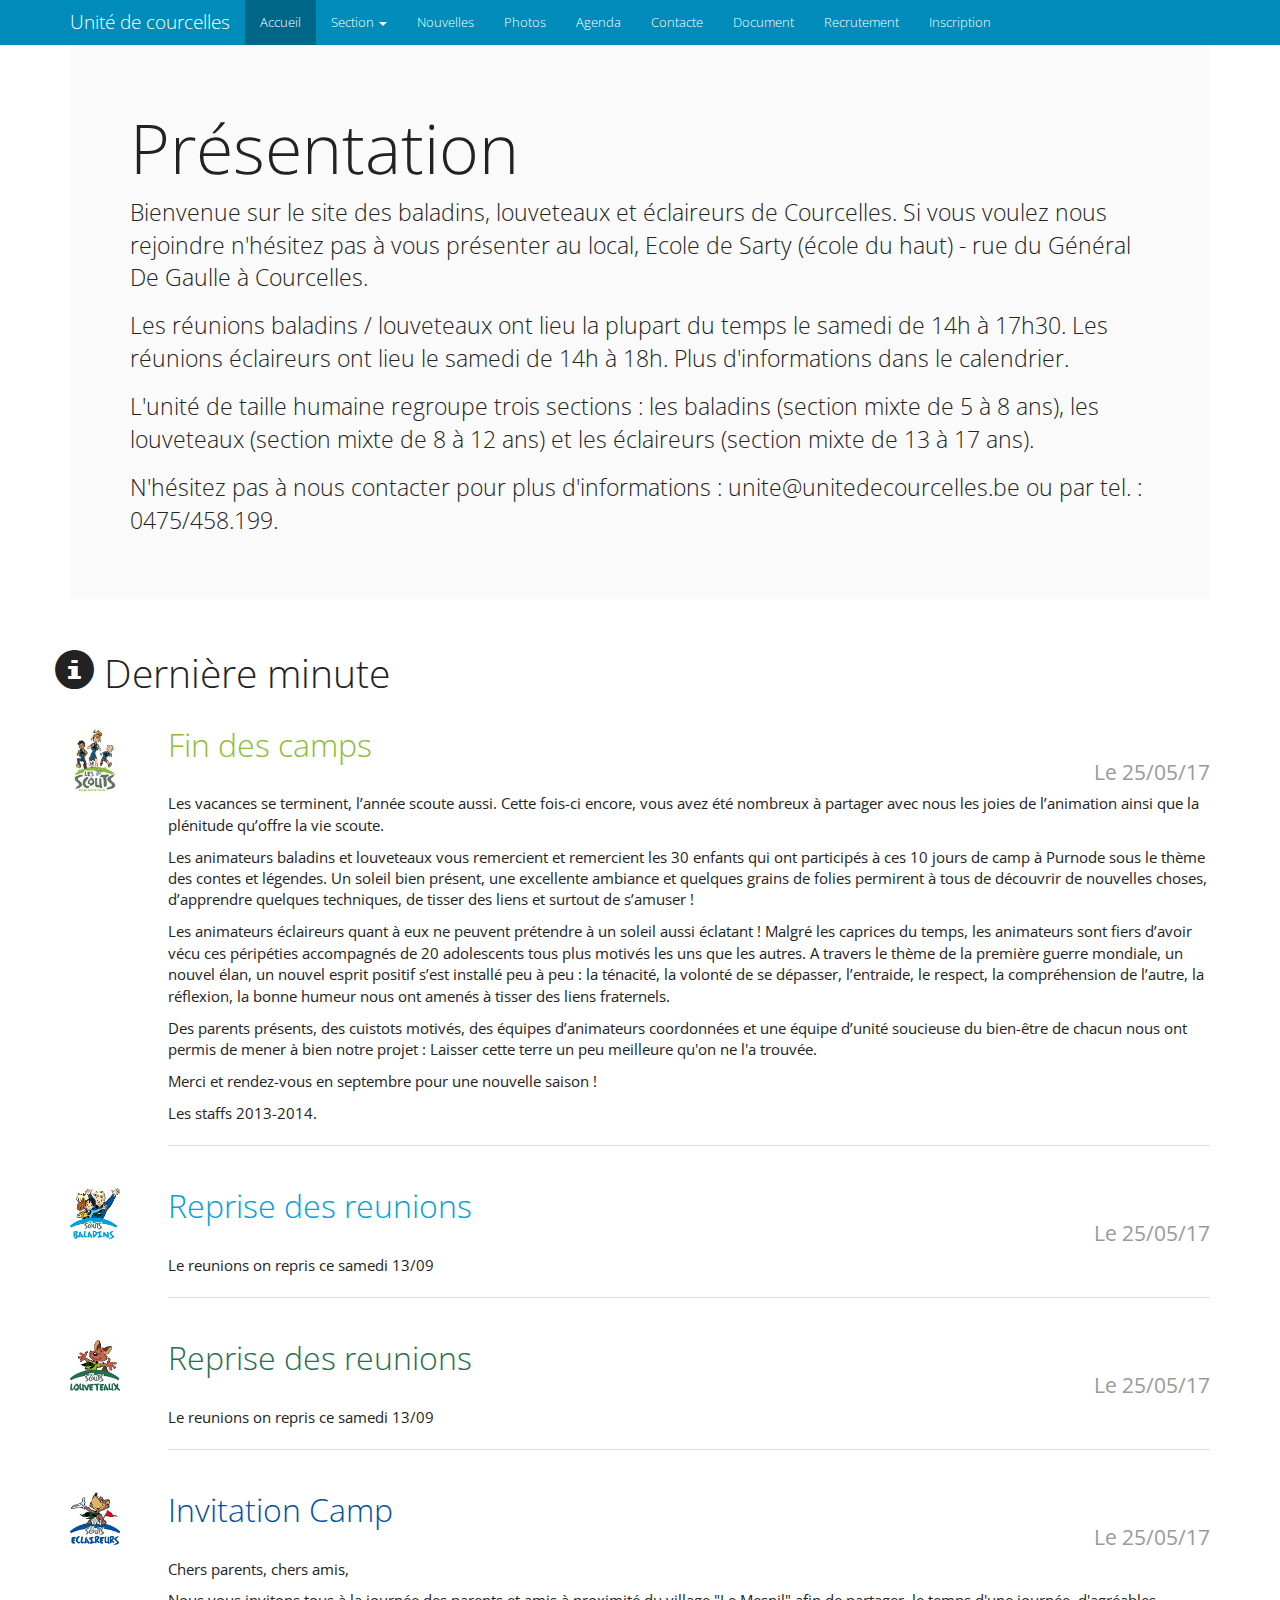
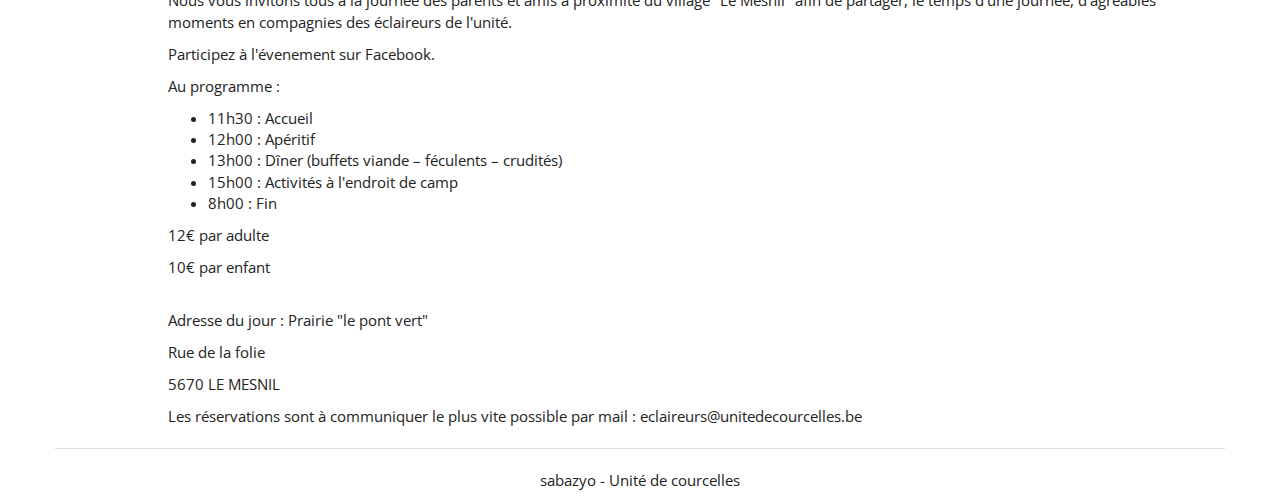
<file: index.html>
<!DOCTYPE html>
<html lang="en">
<head>
	<meta charset="utf-8">
	<title>Unité de courcelles :: accueil</title>
	<meta name="viewport" content="width=device-width, initial-scale=1">
	<link rel="stylesheet" href="https://sabazyo.github.io/assets/vendor/bootstrap/css/bootstrap.min.css" media="screen">
	<link rel="stylesheet" href="https://sabazyo.github.io/assets/scout/css/bootswatch.min.css">
	<link rel="stylesheet" href="https://sabazyo.github.io/assets/scout/css/styles.css">
	<!-- HTML5 shim and Respond.js IE8 support of HTML5 elements and media queries -->
	<!--[if lt IE 9]>
		<script src="https://sabazyo.github.io/asset/html5shiv/html5shiv.js"></script>
		<script src="https://sabazyo.github.io/asset/respond/respond.min.js"></script>
	<![endif]-->
</head>
<body>
	<header>
		<nav class="navbar navbar-inverse navbar-fixed-top">
			<div class="container">
				<div class="navbar-header">
					<a href="https://sabazyo.github.io/" class="navbar-brand">Unité de courcelles</a>
					<button class="navbar-toggle" type="button" data-toggle="collapse" data-target="#navbar-main">
						<span class="icon-bar"></span>
						<span class="icon-bar"></span>
						<span class="icon-bar"></span>
					</button>
				</div>
				<div class="navbar-collapse collapse" id="navbar-main">
					<ul class="nav navbar-nav">
						<li class="active">
							<a href="https://sabazyo.github.io/">Accueil</a>
						</li>
						<li class="dropdown">
							<a class="dropdown-toggle" data-toggle="dropdown" href="#" id="themes">Section <span class="caret"></span></a>
							<ul class="dropdown-menu" aria-labelledby="themes">
								<li><a href="https://sabazyo.github.io/baladin.html">Baladin</a></li>
							</ul>
						</li>
						<li>
							<a href="https://sabazyo.github.io/news.html">Nouvelles</a>
						</li>
						<li>
							<a href="https://sabazyo.github.io/photos.html">Photos</a>
						</li>
						<li>
							<a href="https://sabazyo.github.io/agenda.html">Agenda</a>
						</li>
						<li>
							<a href="https://sabazyo.github.io/contact.html">Contacte</a>
						</li>
						<li>
							<a href="https://sabazyo.github.io/document.html">Document</a>
						</li>
						<li>
							<a href="https://sabazyo.github.io/recrutement.html">Recrutement</a>
						</li>
						<li>
							<a href="https://sabazyo.github.io/inscription.html">Inscription</a>
						</li>
					</ul>
				</div>
			</div>
		</nav>
	</header>
	<section class="container page-header">
		<header>
			<div class="jumbotron">
				<h1 class="unite">Présentation</h1>
				<p>Bienvenue sur le site des baladins, louveteaux et éclaireurs de Courcelles. Si vous voulez nous rejoindre n'hésitez pas à vous présenter au local, Ecole de Sarty (école du haut) - rue du Général De Gaulle à Courcelles.</p>
				<p>Les réunions baladins / louveteaux ont lieu la plupart du temps le samedi de 14h à 17h30. Les réunions éclaireurs ont lieu le samedi de 14h à 18h. Plus d'informations dans le calendrier.</p>
				<p>L'unité de taille humaine regroupe trois sections : les baladins (section mixte de 5 à 8 ans), les louveteaux (section mixte de 8 à 12 ans) et les éclaireurs (section mixte de 13 à 17 ans).</p>
				<p>N'hésitez pas à nous contacter pour plus d'informations : unite@unitedecourcelles.be ou par tel. : 0475/458.199.</p>
			</div>
		</header>

		<div class="row">
			<h1><span class="glyphicon glyphicon-info-sign hidden-xs"></span> Dernière minute</h1>
			<article>
				<section>
				<div class="col-sm-1 hidden-xs">
					<h2><img src="https://sabazyo.github.io/assets/scout/img/logos/logo_scouts.jpg" alt="unité"/></h2>
				</div>
				<div class="col-xs-12 col-sm-11">
					<h2><a class="unite" href="https://sabazyo.github.io/new-unite-fin-de-camps.html">Fin des camps</a> <p class="small text-right">Le 25/05/17</p></h2>
					<p>Les vacances se terminent, l’année scoute aussi. Cette fois-ci encore, vous avez été nombreux à partager avec nous les joies de l’animation ainsi que la plénitude qu’offre la vie scoute.
					<p>Les animateurs baladins et louveteaux vous remercient et remercient les 30 enfants qui ont participés à ces 10 jours de camp à Purnode sous le thème des contes et légendes. Un soleil bien présent, une excellente ambiance et quelques grains de folies permirent à tous de découvrir de nouvelles choses, d’apprendre quelques techniques, de tisser des liens et surtout de s’amuser !</p>
					<p>Les animateurs éclaireurs quant à eux ne peuvent prétendre à un soleil aussi éclatant ! Malgré les caprices du temps, les animateurs sont fiers d’avoir vécu ces péripéties accompagnés de 20 adolescents tous plus motivés les uns que les autres. A travers le thème de la première guerre mondiale, un nouvel élan, un nouvel esprit positif s’est installé peu à peu : la ténacité, la volonté de se dépasser, l’entraide, le respect, la compréhension de l’autre, la réflexion, la bonne humeur nous ont amenés à tisser des liens fraternels.</p>
					<p>Des parents présents, des cuistots motivés, des équipes d’animateurs coordonnées et une équipe d’unité soucieuse du bien-être de chacun nous ont permis de mener à bien notre projet : Laisser cette terre un peu meilleure qu'on ne l'a trouvée.</p>
					<p>Merci et rendez-vous en septembre pour une nouvelle saison !</p>
					<p>Les staffs 2013-2014.</p>
					<hr/>
				</div>
			</article>

			<article>
				<div class="col-sm-1 hidden-xs">
					<h2><img src="https://sabazyo.github.io/assets/scout/img/logos/logo_baladins.jpg" alt="baladins"/></h2>
				</div>
				<div class="col-xs-12 col-sm-11">
					<h2><a class="baladin" href="#">Reprise des reunions</a> <p class="small text-right">Le 25/05/17</p></h2>
					<p>Le reunions on repris ce samedi 13/09</p>
					<hr/>
				</div>
			</article>

			<article>
				<div class="col-sm-1 hidden-xs">
					<h2><img src="https://sabazyo.github.io/assets/scout/img/logos/logo_louveteaux.jpg" alt="louveteaux"/></h2>
				</div>
				<div class="col-sm-11 col-xs-12">
					<h2><a class="louveteau" href="#">Reprise des reunions</a> <p class="small text-right">Le 25/05/17</p></h2>
					<p>Le reunions on repris ce samedi 13/09</p>
					<hr/>
				</div>
			</article>

			<article>
				<div class="col-sm-1 hidden-xs">
					<h2><img src="https://sabazyo.github.io/assets/scout/img/logos/logo_eclaireurs.jpg" alt="eclaireurs"/></h2>
				</div>
				<div class="col-sm-11 col-xs-12">
					<h2><a class="eclaireur" href="#">Invitation Camp</a> <p class="small text-right">Le 25/05/17</p></h2>
					<p>Chers parents, chers amis,

					<p>Nous vous invitons tous à la journée des parents et amis à proximité du village "Le Mesnil" afin de partager, le temps d'une journée, d'agréables moments en compagnies des éclaireurs de l'unité.
					<p>Participez à l'évenement sur Facebook.
					<br/>
					<p>Au programme :
					<ul>
						<li>11h30 : Accueil</li>
						<li>12h00 : Apéritif</li>
						<li>13h00 : Dîner (buffets viande – féculents – crudités)</li>
						<li>15h00 : Activités à l'endroit de camp</li>
						<li>8h00 : Fin</li>
					</ul>
					<p>12€ par adulte</p>
					<p>10€ par enfant</p>
					<br/>
					<p>Adresse du jour : Prairie "le pont vert"</p>
					<p>Rue de la folie  </p>
					<p>5670 LE MESNIL</p>

					<p>Les réservations sont à communiquer le plus vite possible par mail : eclaireurs@unitedecourcelles.be</p>
				</div>
			</article>
		</div>
	</section>
	<footer>
				<p class="text-center">sabazyo - Unité de courcelles</p>
	</footer>
	<script src="https://sabazyo.github.io/assets/vendor/jquery/jquery-2.1.0.min.js"></script>
	<script src="https://sabazyo.github.io/assets/vendor/bootstrap/js/bootstrap.min.js"></script>
	<script src="https://sabazyo.github.io/assets/scout/js/bootswatch.js"></script>
</body>
</html>
</file>
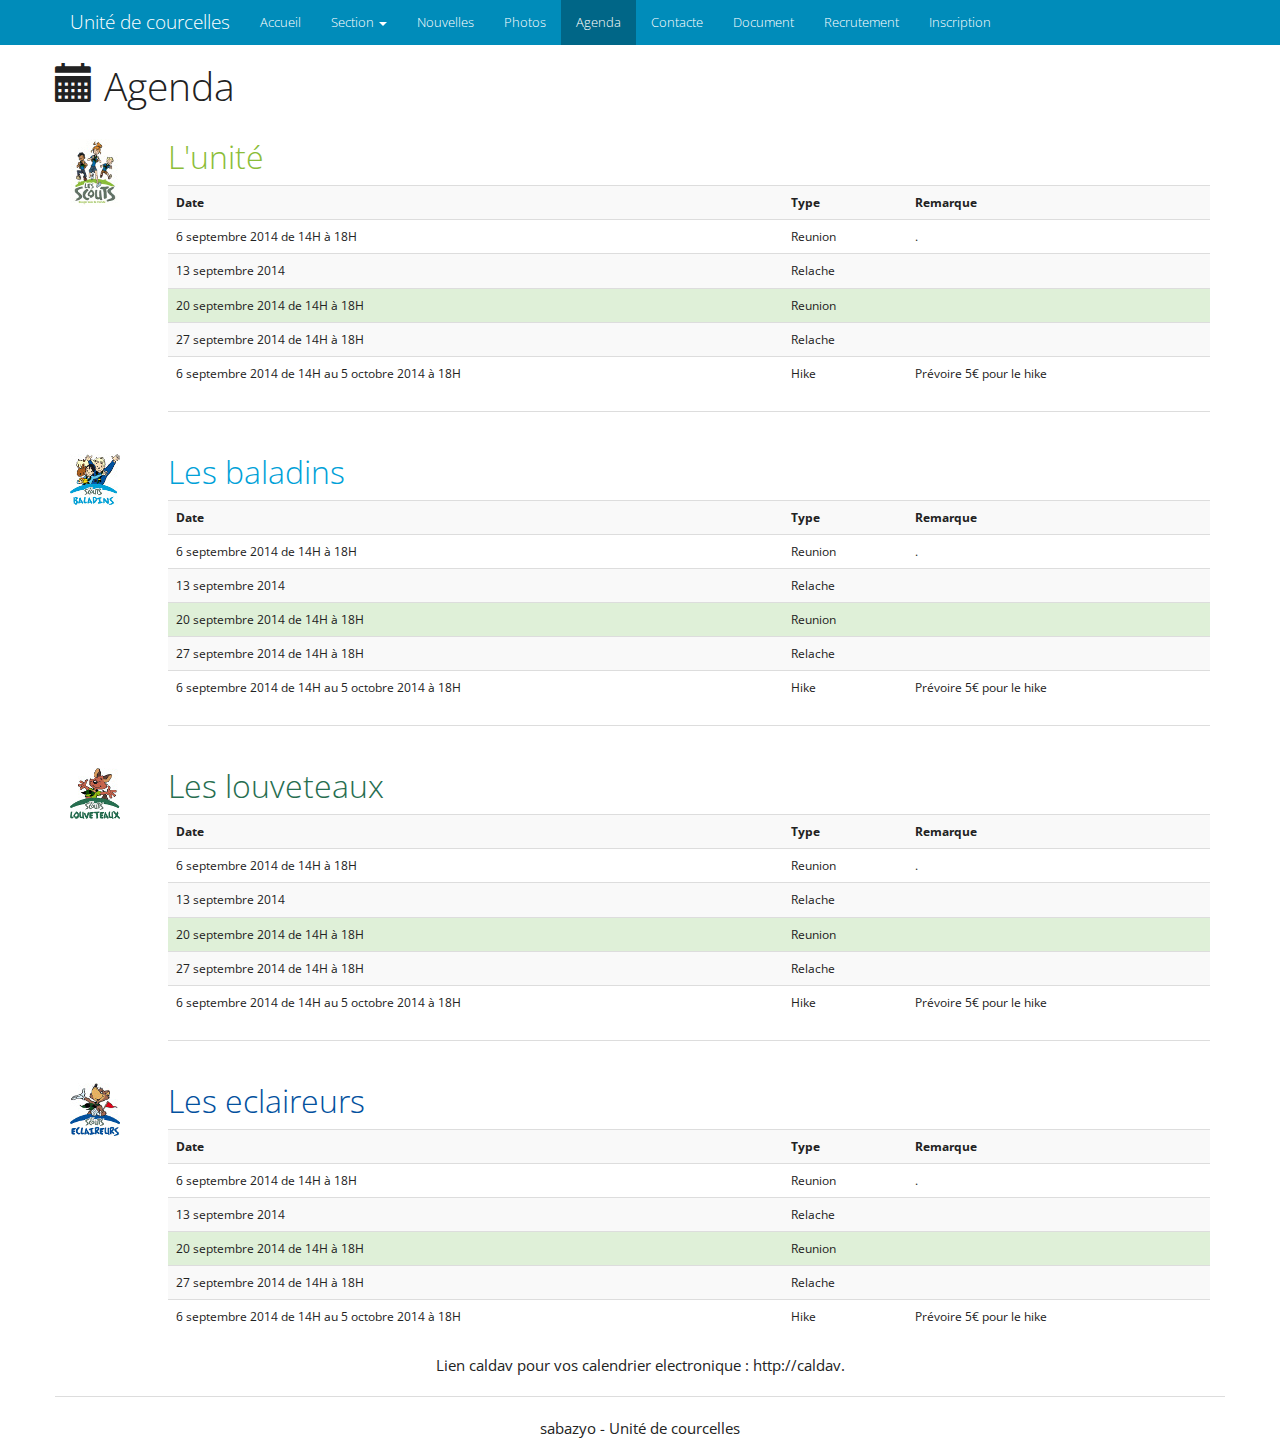
<file: agenda.html>
<!DOCTYPE html>
<html lang="en">
<head>
	<meta charset="utf-8">
	<title>Unité de courcelles :: Agenda</title>
	<meta name="viewport" content="width=device-width, initial-scale=1">
	<link rel="stylesheet" href="https://sabazyo.github.io/assets/vendor/bootstrap/css/bootstrap.min.css" media="screen">
	<link rel="stylesheet" href="https://sabazyo.github.io/assets/scout/css/bootswatch.min.css">
	<link rel="stylesheet" href="https://sabazyo.github.io/assets/scout/css/styles.css">
	<!-- HTML5 shim and Respond.js IE8 support of HTML5 elements and media queries -->
	<!--[if lt IE 9]>
		<script src="https://sabazyo.github.io/asset/html5shiv/html5shiv.js"></script>
		<script src="https://sabazyo.github.io/asset/respond/respond.min.js"></script>
	<![endif]-->
</head>
<body>
	<header>
		<nav class="navbar navbar-inverse navbar-fixed-top">
			<div class="container">
				<div class="navbar-header">
					<a href="https://sabazyo.github.io/" class="navbar-brand">Unité de courcelles</a>
					<button class="navbar-toggle" type="button" data-toggle="collapse" data-target="#navbar-main">
						<span class="icon-bar"></span>
						<span class="icon-bar"></span>
						<span class="icon-bar"></span>
					</button>
				</div>
				<div class="navbar-collapse collapse" id="navbar-main">
					<ul class="nav navbar-nav">
						<li>
							<a href="https://sabazyo.github.io/">Accueil</a>
						</li>
						<li class="dropdown">
							<a class="dropdown-toggle" data-toggle="dropdown" href="#" id="themes">Section <span class="caret"></span></a>
							<ul class="dropdown-menu" aria-labelledby="themes">
								<li><a href="https://sabazyo.github.io/baladin.html">Baladin</a></li>
							</ul>
						</li>
						<li>
							<a href="https://sabazyo.github.io/news.html">Nouvelles</a>
						</li>
						<li>
							<a href="https://sabazyo.github.io/photos.html">Photos</a>
						</li>
						<li class="active">
							<a href="https://sabazyo.github.io/agenda.html">Agenda</a>
						</li>
						<li>
							<a href="https://sabazyo.github.io/contact.html">Contacte</a>
						</li>
						<li>
							<a href="https://sabazyo.github.io/document.html">Document</a>
						</li>
						<li>
							<a href="https://sabazyo.github.io/recrutement.html">Recrutement</a>
						</li>
						<li>
							<a href="https://sabazyo.github.io/inscription.html">Inscription</a>
						</li>
					</ul>
				</div>
			</div>
		</nav>
	</header>
	<section class="container page-header">
		<div class="row">
			<h1><span class="glyphicon glyphicon-calendar hidden-xs"></span> Agenda</h1>
			<section>
				<div class="col-sm-1 hidden-xs">
					<h2><img src="https://sabazyo.github.io/assets/scout/img/logos/logo_scouts.jpg" alt="unité"/></h2>
				</div>
				<div class="col-xs-12 col-sm-11">
					<h2><a class="unite" href="https://sabazyo.github.io/new-unite-fin-de-camps.html">L'unité</a></h2>
					<table class="table table-striped">
						<tr>
							<th>Date</th>
							<th>Type</th>
							<th>Remarque</th>
						</tr>
						<tr>
							<td class="hidden-sm hidden-md hidden-lg">06/09/14 14H - 18H</td>
							<td class="hidden-xs">6 septembre 2014 de 14H à 18H</td>
							<td>Reunion</td>
							<td>.</td>
						</tr>
						<tr>
							<td class="hidden-sm hidden-md hidden-lg">13/09/14</td>
							<td class="hidden-xs">13 septembre 2014</td>
							<td>Relache</td>
							<td></td>
						</tr>
						<tr class="success">
							<td class="hidden-sm hidden-md hidden-lg">20/09/14 14H - 18H</td>
							<td class="hidden-xs">20 septembre 2014 de 14H à 18H</td>
							<td>Reunion</td>
							<td></td>
						</tr>
						<tr>
							<td class="hidden-sm hidden-md hidden-lg">27/09/14</td>
							<td class="hidden-xs">27 septembre 2014 de 14H à 18H</td>
							<td>Relache</td>
							<td></td>
						</tr>
						<tr>
							<td class="hidden-sm hidden-md hidden-lg">04/10/14 14H - 05/10/14 18H</td>
							<td class="hidden-xs">6 septembre 2014 de 14H au 5 octobre 2014 à 18H</td>
							<td>Hike</td>
							<td>Prévoire 5€ pour le hike</td>
						</tr>
					</table>
					<hr/>
				</div>
			</section>

			<section>
				<div class="col-sm-1 hidden-xs">
					<h2><img src="https://sabazyo.github.io/assets/scout/img/logos/logo_baladins.jpg" alt="baladins"/></h2>
				</div>
				<div class="col-xs-12 col-sm-11">
					<h2><a class="baladin" href="#">Les baladins</a></h2>
					<table class="table table-striped">
						<tr>
							<th>Date</th>
							<th>Type</th>
							<th>Remarque</th>
						</tr>
						<tr>
							<td class="hidden-sm hidden-md hidden-lg">06/09/14 14H - 18H</td>
							<td class="hidden-xs">6 septembre 2014 de 14H à 18H</td>
							<td>Reunion</td>
							<td>.</td>
						</tr>
						<tr>
							<td class="hidden-sm hidden-md hidden-lg">13/09/14</td>
							<td class="hidden-xs">13 septembre 2014</td>
							<td>Relache</td>
							<td></td>
						</tr>
						<tr class="success">
							<td class="hidden-sm hidden-md hidden-lg">20/09/14 14H - 18H</td>
							<td class="hidden-xs">20 septembre 2014 de 14H à 18H</td>
							<td>Reunion</td>
							<td></td>
						</tr>
						<tr>
							<td class="hidden-sm hidden-md hidden-lg">27/09/14</td>
							<td class="hidden-xs">27 septembre 2014 de 14H à 18H</td>
							<td>Relache</td>
							<td></td>
						</tr>
						<tr>
							<td class="hidden-sm hidden-md hidden-lg">04/10/14 14H - 05/10/14 18H</td>
							<td class="hidden-xs">6 septembre 2014 de 14H au 5 octobre 2014 à 18H</td>
							<td>Hike</td>
							<td>Prévoire 5€ pour le hike</td>
						</tr>
					</table>
					<hr/>
				</div>
			</section>

			<section>
				<div class="col-sm-1 hidden-xs">
					<h2><img src="https://sabazyo.github.io/assets/scout/img/logos/logo_louveteaux.jpg" alt="louveteaux"/></h2>
				</div>
				<div class="col-sm-11 col-xs-12">
					<h2><a class="louveteau" href="#">Les louveteaux</a></h2>
					<table class="table table-striped">
						<tr>
							<th>Date</th>
							<th>Type</th>
							<th>Remarque</th>
						</tr>
						<tr>
							<td class="hidden-sm hidden-md hidden-lg">06/09/14 14H - 18H</td>
							<td class="hidden-xs">6 septembre 2014 de 14H à 18H</td>
							<td>Reunion</td>
							<td>.</td>
						</tr>
						<tr>
							<td class="hidden-sm hidden-md hidden-lg">13/09/14</td>
							<td class="hidden-xs">13 septembre 2014</td>
							<td>Relache</td>
							<td></td>
						</tr>
						<tr class="success">
							<td class="hidden-sm hidden-md hidden-lg">20/09/14 14H - 18H</td>
							<td class="hidden-xs">20 septembre 2014 de 14H à 18H</td>
							<td>Reunion</td>
							<td></td>
						</tr>
						<tr>
							<td class="hidden-sm hidden-md hidden-lg">27/09/14</td>
							<td class="hidden-xs">27 septembre 2014 de 14H à 18H</td>
							<td>Relache</td>
							<td></td>
						</tr>
						<tr>
							<td class="hidden-sm hidden-md hidden-lg">04/10/14 14H - 05/10/14 18H</td>
							<td class="hidden-xs">6 septembre 2014 de 14H au 5 octobre 2014 à 18H</td>
							<td>Hike</td>
							<td>Prévoire 5€ pour le hike</td>
						</tr>
					</table>
					<hr/>
				</div>
			</section>

			<section>
				<div class="col-sm-1 hidden-xs">
					<h2><img src="https://sabazyo.github.io/assets/scout/img/logos/logo_eclaireurs.jpg" alt="eclaireurs"/></h2>
				</div>
				<div class="col-sm-11 col-xs-12">
					<h2><a class="eclaireur" href="#">Les eclaireurs</a></h2>
					<table class="table table-striped">
						<tr>
							<th>Date</th>
							<th>Type</th>
							<th>Remarque</th>
						</tr>
						<tr>
							<td class="hidden-sm hidden-md hidden-lg">06/09/14 14H - 18H</td>
							<td class="hidden-xs">6 septembre 2014 de 14H à 18H</td>
							<td>Reunion</td>
							<td>.</td>
						</tr>
						<tr>
							<td class="hidden-sm hidden-md hidden-lg">13/09/14</td>
							<td class="hidden-xs">13 septembre 2014</td>
							<td>Relache</td>
							<td></td>
						</tr>
						<tr class="success">
							<td class="hidden-sm hidden-md hidden-lg">20/09/14 14H - 18H</td>
							<td class="hidden-xs">20 septembre 2014 de 14H à 18H</td>
							<td>Reunion</td>
							<td></td>
						</tr>
						<tr>
							<td class="hidden-sm hidden-md hidden-lg">27/09/14</td>
							<td class="hidden-xs">27 septembre 2014 de 14H à 18H</td>
							<td>Relache</td>
							<td></td>
						</tr>
						<tr>
							<td class="hidden-sm hidden-md hidden-lg">04/10/14 14H - 05/10/14 18H</td>
							<td class="hidden-xs">6 septembre 2014 de 14H au 5 octobre 2014 à 18H</td>
							<td>Hike</td>
							<td>Prévoire 5€ pour le hike</td>
						</tr>
					</table>
				</div>
				<p class="text-center">Lien caldav pour vos calendrier electronique : http://caldav.<p>
			</section>
		</div>
	</section>
	<footer>
		<p class="text-center">sabazyo - Unité de courcelles</p>
	</footer>
	<script src="https://sabazyo.github.io/assets/vendor/jquery/jquery-2.1.0.min.js"></script>
	<script src="https://sabazyo.github.io/assets/vendor/bootstrap/js/bootstrap.min.js"></script>
	<script src="https://sabazyo.github.io/assets/scout/js/bootswatch.js"></script>
</body>
</html>
</file>
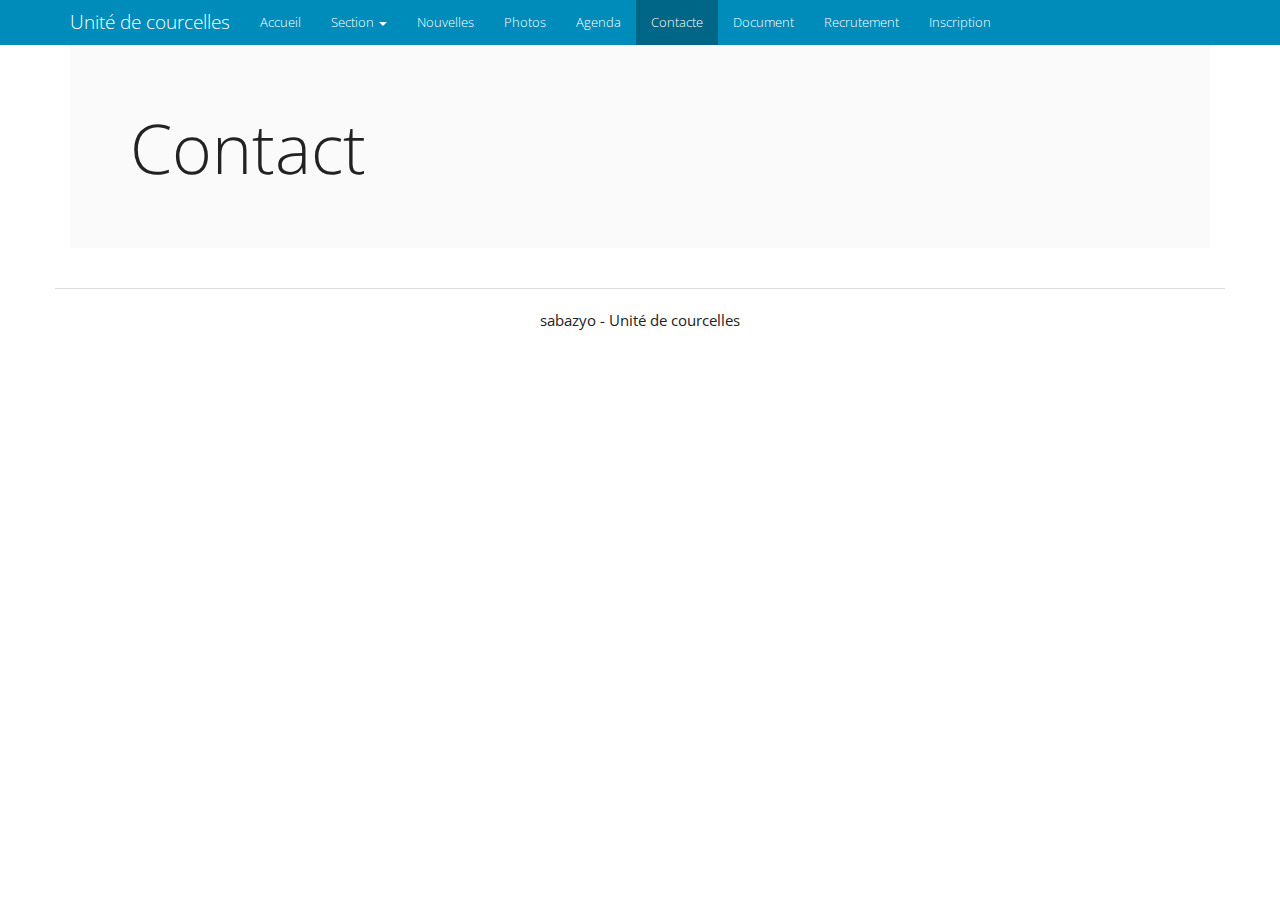
<file: contact.html>
<!DOCTYPE html>
<html lang="en">
<head>
	<meta charset="utf-8">
	<title>Unité de courcelles :: Contact</title>
	<meta name="viewport" content="width=device-width, initial-scale=1">
	<link rel="stylesheet" href="https://sabazyo.github.io/assets/vendor/bootstrap/css/bootstrap.min.css" media="screen">
	<link rel="stylesheet" href="https://sabazyo.github.io/assets/scout/css/bootswatch.min.css">
	<link rel="stylesheet" href="https://sabazyo.github.io/assets/scout/css/styles.css">
	<!-- HTML5 shim and Respond.js IE8 support of HTML5 elements and media queries -->
	<!--[if lt IE 9]>
		<script src="https://sabazyo.github.io/asset/html5shiv/html5shiv.js"></script>
		<script src="https://sabazyo.github.io/asset/respond/respond.min.js"></script>
	<![endif]-->
</head>
<body>
	<header>
		<nav class="navbar navbar-inverse navbar-fixed-top">
			<div class="container">
				<div class="navbar-header">
					<a href="https://sabazyo.github.io/" class="navbar-brand">Unité de courcelles</a>
					<button class="navbar-toggle" type="button" data-toggle="collapse" data-target="#navbar-main">
						<span class="icon-bar"></span>
						<span class="icon-bar"></span>
						<span class="icon-bar"></span>
					</button>
				</div>
				<div class="navbar-collapse collapse" id="navbar-main">
					<ul class="nav navbar-nav">
						<li>
							<a href="https://sabazyo.github.io/">Accueil</a>
						</li>
						<li class="dropdown">
							<a class="dropdown-toggle" data-toggle="dropdown" href="#" id="themes">Section <span class="caret"></span></a>
							<ul class="dropdown-menu" aria-labelledby="themes">
								<li><a href="https://sabazyo.github.io/baladin.html">Baladin</a></li>
							</ul>
						</li>
						<li>
							<a href="https://sabazyo.github.io/news.html">Nouvelles</a>
						</li>
						<li>
							<a href="https://sabazyo.github.io/photos.html">Photos</a>
						</li>
						<li>
							<a href="https://sabazyo.github.io/agenda.html">Agenda</a>
						</li>
						<li class="active">
							<a href="https://sabazyo.github.io/contact.html">Contacte</a>
						</li>
						<li>
							<a href="https://sabazyo.github.io/document.html">Document</a>
						</li>
						<li>
							<a href="https://sabazyo.github.io/recrutement.html">Recrutement</a>
						</li>
						<li>
							<a href="https://sabazyo.github.io/inscription.html">Inscription</a>
						</li>
					</ul>
				</div>
			</div>
		</nav>
	</header>
	<section class="container page-header">
		<header>
			<div class="jumbotron">
				<h1 class="unite">Contact</h1>
				<p></p>
			</div>
		</header>
	</section>
	<footer>
				<p class="text-center">sabazyo - Unité de courcelles</p>
	</footer>
	<script src="https://sabazyo.github.io/assets/vendor/jquery/jquery-2.1.0.min.js"></script>
	<script src="https://sabazyo.github.io/assets/vendor/bootstrap/js/bootstrap.min.js"></script>
	<script src="https://sabazyo.github.io/assets/scout/js/bootswatch.js"></script>
</body>
</html>
</file>
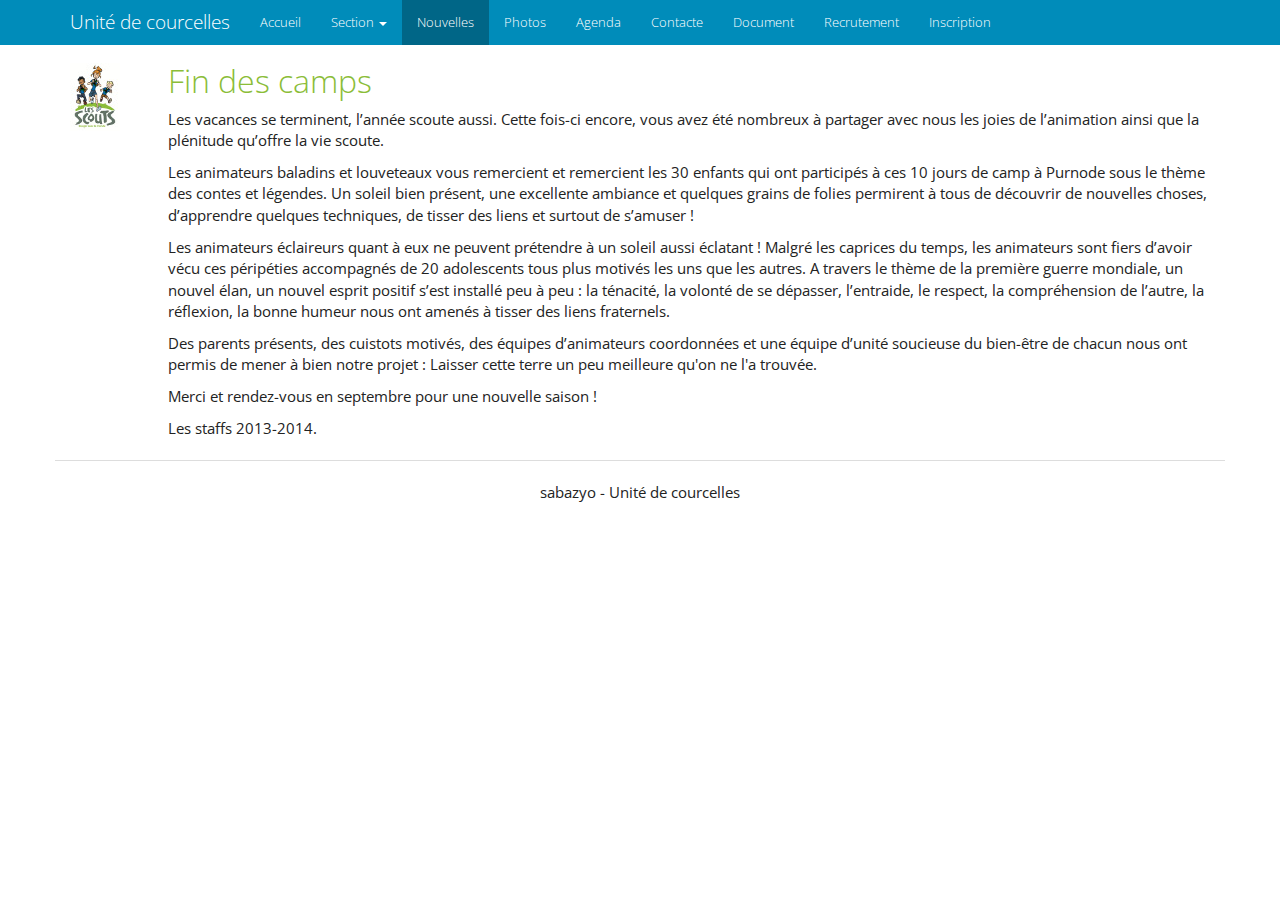
<file: new-unite-fin-de-camps.html>
<!DOCTYPE html>
<html lang="en">
<head>
	<meta charset="utf-8">
	<title>Unité de courcelles :: news</title>
	<meta name="viewport" content="width=device-width, initial-scale=1">
	<link rel="stylesheet" href="https://sabazyo.github.io/assets/vendor/bootstrap/css/bootstrap.min.css" media="screen">
	<link rel="stylesheet" href="https://sabazyo.github.io/assets/scout/css/bootswatch.min.css">
	<link rel="stylesheet" href="https://sabazyo.github.io/assets/scout/css/styles.css">
	<!-- HTML5 shim and Respond.js IE8 support of HTML5 elements and media queries -->
	<!--[if lt IE 9]>
		<script src="https://sabazyo.github.io/asset/html5shiv/html5shiv.js"></script>
		<script src="https://sabazyo.github.io/asset/respond/respond.min.js"></script>
	<![endif]-->
</head>
<body>
	<header>
		<nav class="navbar navbar-inverse navbar-fixed-top">
			<div class="container">
				<div class="navbar-header">
					<a href="https://sabazyo.github.io/" class="navbar-brand">Unité de courcelles</a>
					<button class="navbar-toggle" type="button" data-toggle="collapse" data-target="#navbar-main">
						<span class="icon-bar"></span>
						<span class="icon-bar"></span>
						<span class="icon-bar"></span>
					</button>
				</div>
				<div class="navbar-collapse collapse" id="navbar-main">
					<ul class="nav navbar-nav">
						<li>
							<a href="https://sabazyo.github.io/">Accueil</a>
						</li>
						<li class="dropdown">
							<a class="dropdown-toggle" data-toggle="dropdown" href="#" id="themes">Section <span class="caret"></span></a>
							<ul class="dropdown-menu" aria-labelledby="themes">
								<li><a href="https://sabazyo.github.io/baladin.html">Baladin</a></li>
							</ul>
						</li>
						<li class="active">
							<a href="https://sabazyo.github.io/news.html">Nouvelles</a>
						</li>
						<li>
							<a href="https://sabazyo.github.io/photos.html">Photos</a>
						</li>
						<li>
							<a href="https://sabazyo.github.io/agenda.html">Agenda</a>
						</li>
						<li>
							<a href="https://sabazyo.github.io/contact.html">Contacte</a>
						</li>
						<li>
							<a href="https://sabazyo.github.io/document.html">Document</a>
						</li>
						<li>
							<a href="https://sabazyo.github.io/recrutement.html">Recrutement</a>
						</li>
						<li>
							<a href="https://sabazyo.github.io/inscription.html">Inscription</a>
						</li>
					</ul>
				</div>
			</div>
		</nav>
	</header>
	<section class="container page-header">

		<div class="row">
			<article>
				<div class="col-sm-1 hidden-xs">
					<h2><img src="https://sabazyo.github.io/assets/scout/img/logos/logo_scouts.jpg" alt="unité"/></h2>
				</div>
				<div class="col-xs-12 col-sm-11">
					<h2 class="unite" >Fin des camps</h2>
					<p>Les vacances se terminent, l’année scoute aussi. Cette fois-ci encore, vous avez été nombreux à partager avec nous les joies de l’animation ainsi que la plénitude qu’offre la vie scoute.
					<p>Les animateurs baladins et louveteaux vous remercient et remercient les 30 enfants qui ont participés à ces 10 jours de camp à Purnode sous le thème des contes et légendes. Un soleil bien présent, une excellente ambiance et quelques grains de folies permirent à tous de découvrir de nouvelles choses, d’apprendre quelques techniques, de tisser des liens et surtout de s’amuser !</p>
					<p>Les animateurs éclaireurs quant à eux ne peuvent prétendre à un soleil aussi éclatant ! Malgré les caprices du temps, les animateurs sont fiers d’avoir vécu ces péripéties accompagnés de 20 adolescents tous plus motivés les uns que les autres. A travers le thème de la première guerre mondiale, un nouvel élan, un nouvel esprit positif s’est installé peu à peu : la ténacité, la volonté de se dépasser, l’entraide, le respect, la compréhension de l’autre, la réflexion, la bonne humeur nous ont amenés à tisser des liens fraternels.</p>
					<p>Des parents présents, des cuistots motivés, des équipes d’animateurs coordonnées et une équipe d’unité soucieuse du bien-être de chacun nous ont permis de mener à bien notre projet : Laisser cette terre un peu meilleure qu'on ne l'a trouvée.</p>
					<p>Merci et rendez-vous en septembre pour une nouvelle saison !</p>
					<p>Les staffs 2013-2014.</p>
				</div>
			</article>
		</div>
	</section>
	<footer>
				<p class="text-center">sabazyo - Unité de courcelles</p>
	</footer>
	<script src="https://sabazyo.github.io/assets/vendor/jquery/jquery-2.1.0.min.js"></script>
	<script src="https://sabazyo.github.io/assets/vendor/bootstrap/js/bootstrap.min.js"></script>
	<script src="https://sabazyo.github.io/assets/scout/js/bootswatch.js"></script>
</body>
</html>
</file>
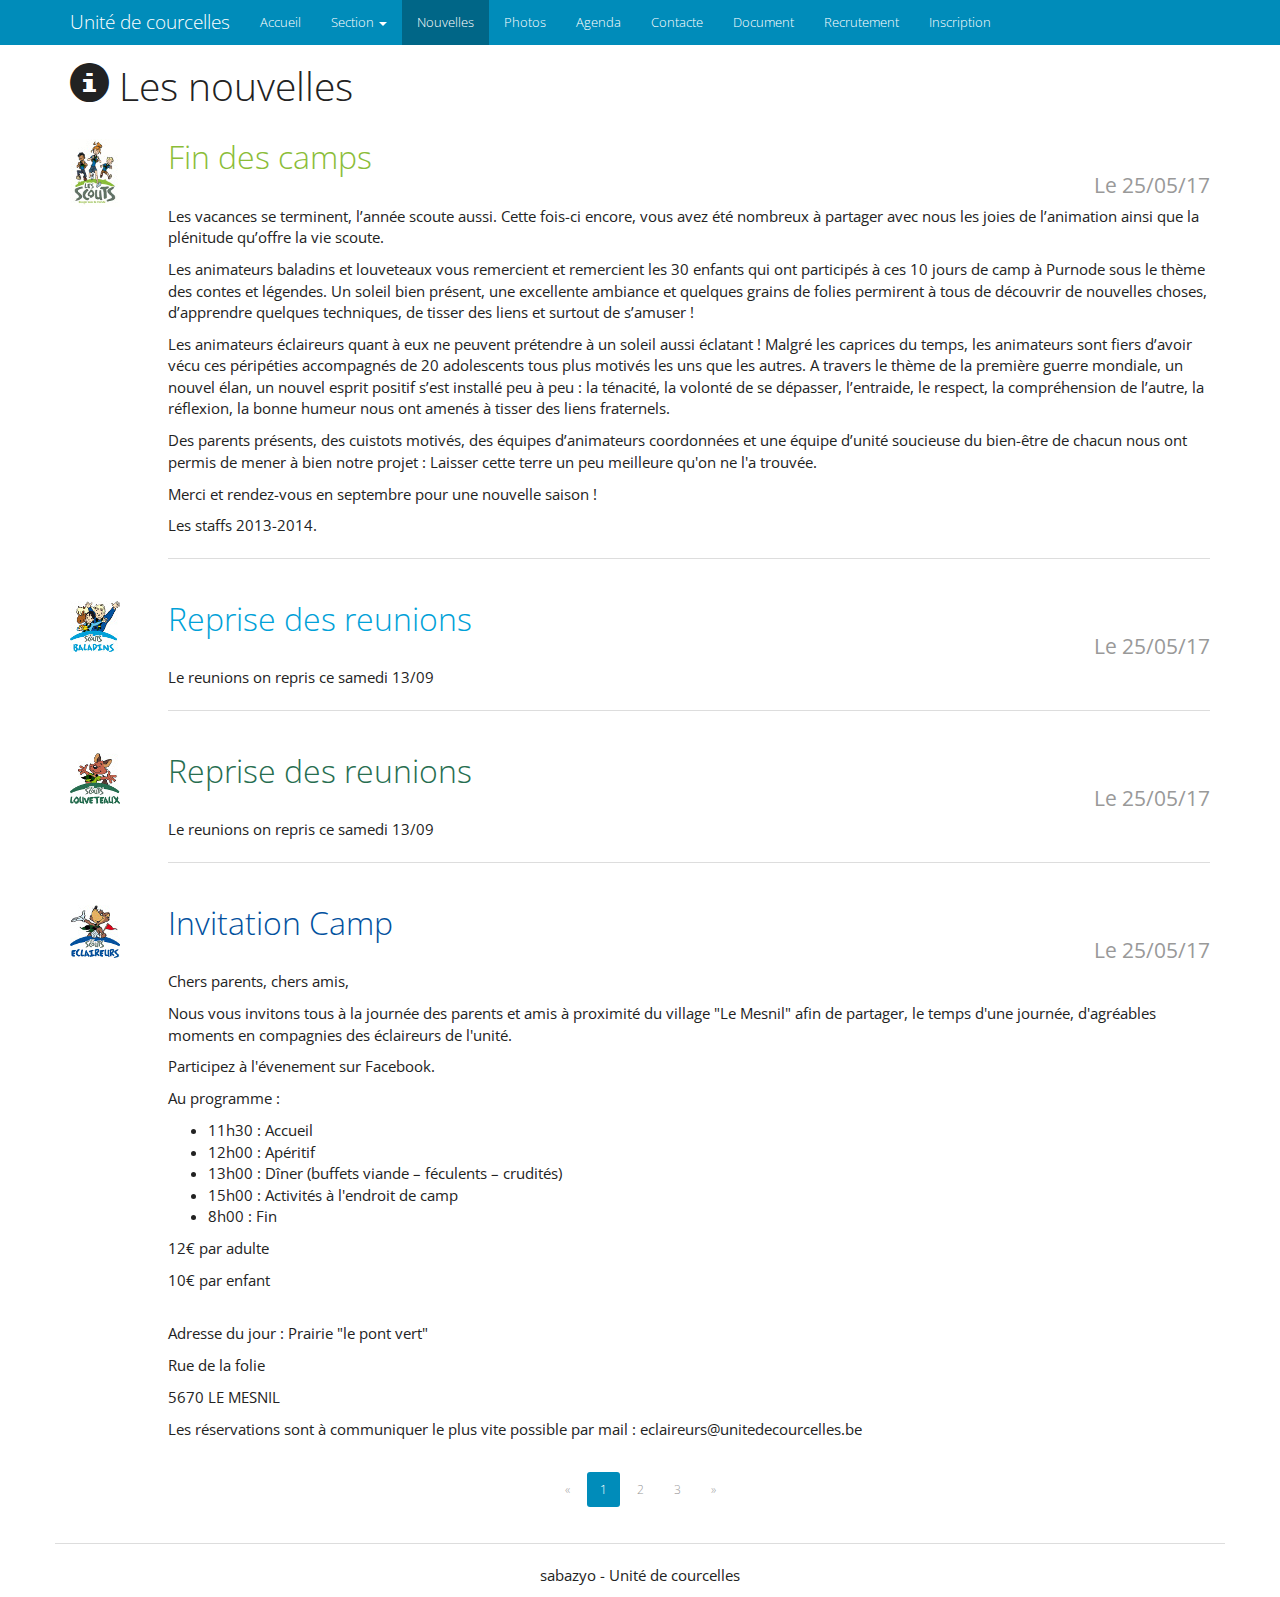
<file: news.html>
<!DOCTYPE html>
<html lang="en">
<head>
	<meta charset="utf-8">
	<title>Unité de courcelles :: Nouvelles</title>
	<meta name="viewport" content="width=device-width, initial-scale=1">
	<link rel="stylesheet" href="https://sabazyo.github.io/assets/vendor/bootstrap/css/bootstrap.min.css" media="screen">
	<link rel="stylesheet" href="https://sabazyo.github.io/assets/scout/css/bootswatch.min.css">
	<link rel="stylesheet" href="https://sabazyo.github.io/assets/scout/css/styles.css">
	<!-- HTML5 shim and Respond.js IE8 support of HTML5 elements and media queries -->
	<!--[if lt IE 9]>
		<script src="https://sabazyo.github.io/asset/html5shiv/html5shiv.js"></script>
		<script src="https://sabazyo.github.io/asset/respond/respond.min.js"></script>
	<![endif]-->
</head>
<body>
	<header>
		<nav class="navbar navbar-inverse navbar-fixed-top">
			<div class="container">
				<div class="navbar-header">
					<a href="https://sabazyo.github.io/" class="navbar-brand">Unité de courcelles</a>
					<button class="navbar-toggle" type="button" data-toggle="collapse" data-target="#navbar-main">
						<span class="icon-bar"></span>
						<span class="icon-bar"></span>
						<span class="icon-bar"></span>
					</button>
				</div>
				<div class="navbar-collapse collapse" id="navbar-main">
					<ul class="nav navbar-nav">
						<li>
							<a href="https://sabazyo.github.io/">Accueil</a>
						</li>
						<li class="dropdown">
							<a class="dropdown-toggle" data-toggle="dropdown" href="#" id="themes">Section <span class="caret"></span></a>
							<ul class="dropdown-menu" aria-labelledby="themes">
								<li><a href="https://sabazyo.github.io/baladin.html">Baladin</a></li>
							</ul>
						</li>
						<li class="active">
							<a href="https://sabazyo.github.io/news.html">Nouvelles</a>
						</li>
						<li>
							<a href="https://sabazyo.github.io/photos.html">Photos</a>
						</li>
						<li>
							<a href="https://sabazyo.github.io/agenda.html">Agenda</a>
						</li>
						<li>
							<a href="https://sabazyo.github.io/contact.html">Contacte</a>
						</li>
						<li>
							<a href="https://sabazyo.github.io/document.html">Document</a>
						</li>
						<li>
							<a href="https://sabazyo.github.io/recrutement.html">Recrutement</a>
						</li>
						<li>
							<a href="https://sabazyo.github.io/inscription.html">Inscription</a>
						</li>
					</ul>
				</div>
			</div>
		</nav>
	</header>

	<section class="container page-header">
		<header>
			<h1><span class="glyphicon glyphicon-info-sign hidden-xs"></span> Les nouvelles</h1>
		</header>
		<div class="row">
			<article>
				<section>
				<div class="col-sm-1 hidden-xs">
					<h2><img src="https://sabazyo.github.io/assets/scout/img/logos/logo_scouts.jpg" alt="unité"/></h2>
				</div>
				<div class="col-xs-12 col-sm-11">
					<h2><a class="unite" href="https://sabazyo.github.io/new-unite-fin-de-camps.html">Fin des camps</a> <p class="small text-right">Le 25/05/17</p></h2>
					<p>Les vacances se terminent, l’année scoute aussi. Cette fois-ci encore, vous avez été nombreux à partager avec nous les joies de l’animation ainsi que la plénitude qu’offre la vie scoute.
					<p>Les animateurs baladins et louveteaux vous remercient et remercient les 30 enfants qui ont participés à ces 10 jours de camp à Purnode sous le thème des contes et légendes. Un soleil bien présent, une excellente ambiance et quelques grains de folies permirent à tous de découvrir de nouvelles choses, d’apprendre quelques techniques, de tisser des liens et surtout de s’amuser !</p>
					<p>Les animateurs éclaireurs quant à eux ne peuvent prétendre à un soleil aussi éclatant ! Malgré les caprices du temps, les animateurs sont fiers d’avoir vécu ces péripéties accompagnés de 20 adolescents tous plus motivés les uns que les autres. A travers le thème de la première guerre mondiale, un nouvel élan, un nouvel esprit positif s’est installé peu à peu : la ténacité, la volonté de se dépasser, l’entraide, le respect, la compréhension de l’autre, la réflexion, la bonne humeur nous ont amenés à tisser des liens fraternels.</p>
					<p>Des parents présents, des cuistots motivés, des équipes d’animateurs coordonnées et une équipe d’unité soucieuse du bien-être de chacun nous ont permis de mener à bien notre projet : Laisser cette terre un peu meilleure qu'on ne l'a trouvée.</p>
					<p>Merci et rendez-vous en septembre pour une nouvelle saison !</p>
					<p>Les staffs 2013-2014.</p>
					<hr/>
				</div>
			</article>

			<article>
				<div class="col-sm-1 hidden-xs">
					<h2><img src="https://sabazyo.github.io/assets/scout/img/logos/logo_baladins.jpg" alt="baladins"/></h2>
				</div>
				<div class="col-xs-12 col-sm-11">
					<h2><a class="baladin" href="#">Reprise des reunions</a> <p class="small text-right">Le 25/05/17</p></h2>
					<p>Le reunions on repris ce samedi 13/09</p>
					<hr/>
				</div>
			</article>

			<article>
				<div class="col-sm-1 hidden-xs">
					<h2><img src="https://sabazyo.github.io/assets/scout/img/logos/logo_louveteaux.jpg" alt="louveteaux"/></h2>
				</div>
				<div class="col-sm-11 col-xs-12">
					<h2><a class="louveteau" href="#">Reprise des reunions</a> <p class="small text-right">Le 25/05/17</p></h2>
					<p>Le reunions on repris ce samedi 13/09</p>
					<hr/>
				</div>
			</article>

			<article>
				<div class="col-sm-1 hidden-xs">
					<h2><img src="https://sabazyo.github.io/assets/scout/img/logos/logo_eclaireurs.jpg" alt="eclaireurs"/></h2>
				</div>
				<div class="col-sm-11 col-xs-12">
					<h2><a class="eclaireur" href="#">Invitation Camp</a> <p class="small text-right">Le 25/05/17</p></h2>
					<p>Chers parents, chers amis,

					<p>Nous vous invitons tous à la journée des parents et amis à proximité du village "Le Mesnil" afin de partager, le temps d'une journée, d'agréables moments en compagnies des éclaireurs de l'unité.
					<p>Participez à l'évenement sur Facebook.
					<br/>
					<p>Au programme :
					<ul>
						<li>11h30 : Accueil</li>
						<li>12h00 : Apéritif</li>
						<li>13h00 : Dîner (buffets viande – féculents – crudités)</li>
						<li>15h00 : Activités à l'endroit de camp</li>
						<li>8h00 : Fin</li>
					</ul>
					<p>12€ par adulte</p>
					<p>10€ par enfant</p>
					<br/>
					<p>Adresse du jour : Prairie "le pont vert"</p>
					<p>Rue de la folie  </p>
					<p>5670 LE MESNIL</p>

					<p>Les réservations sont à communiquer le plus vite possible par mail : eclaireurs@unitedecourcelles.be</p>
				</div>
			</article>
			<footer>
				<nav class="text-center">
					<ul class="pagination">
						<li class="disabled">
							<a href="#" aria-label="Previous">
								<span aria-hidden="true">&laquo;</span>
							</a>
						</li>
						<li class="active"><a href="#">1</a></li>
						<li><a href="#">2</a></li>
						<li><a href="#">3</a></li>
						<li class="disabled">
							<a href="#" aria-label="Next">
								<span aria-hidden="true">&raquo;</span>
							</a>
						</li>
					</ul>
				</nav>
			</footer>
		</div>
	</section>
	<footer>
				<p class="text-center">sabazyo - Unité de courcelles</p>
	</footer>
	<script src="https://sabazyo.github.io/assets/vendor/jquery/jquery-2.1.0.min.js"></script>
	<script src="https://sabazyo.github.io/assets/vendor/bootstrap/js/bootstrap.min.js"></script>
	<script src="https://sabazyo.github.io/assets/scout/js/bootswatch.js"></script>
</body>
</html>
</file>
